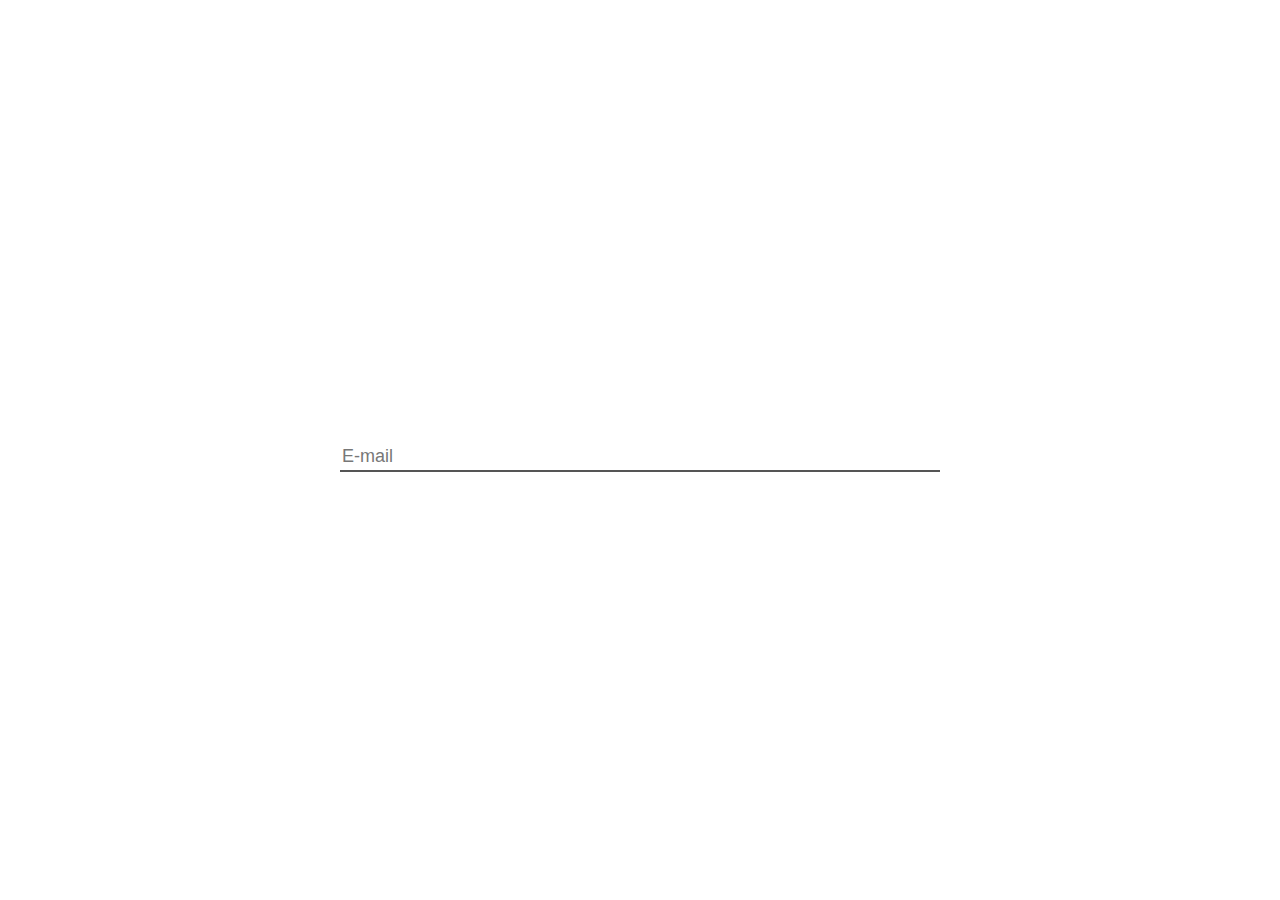
<file: Email Validate/index.html>
<!DOCTYPE html>
<html lang="en">
<head>
    <meta charset="UTF-8">
    <meta http-equiv="X-UA-Compatible" content="IE=edge">
    <meta name="viewport" content="width=device-width, initial-scale=1.0">
    <title>Email Form Validate</title>
    <link rel="stylesheet" href="style.css">
</head>
<body>
    <div class="hero">
        <div class="input-group">
            <label for="email" id="email-label">E-mail</label>
            <input type="email" id="email-field" spellcheck="true">
            <div class="error"></div>
        </div>
    </div>    
    <script src="app.js"></script>
</body>
</html>
</file>
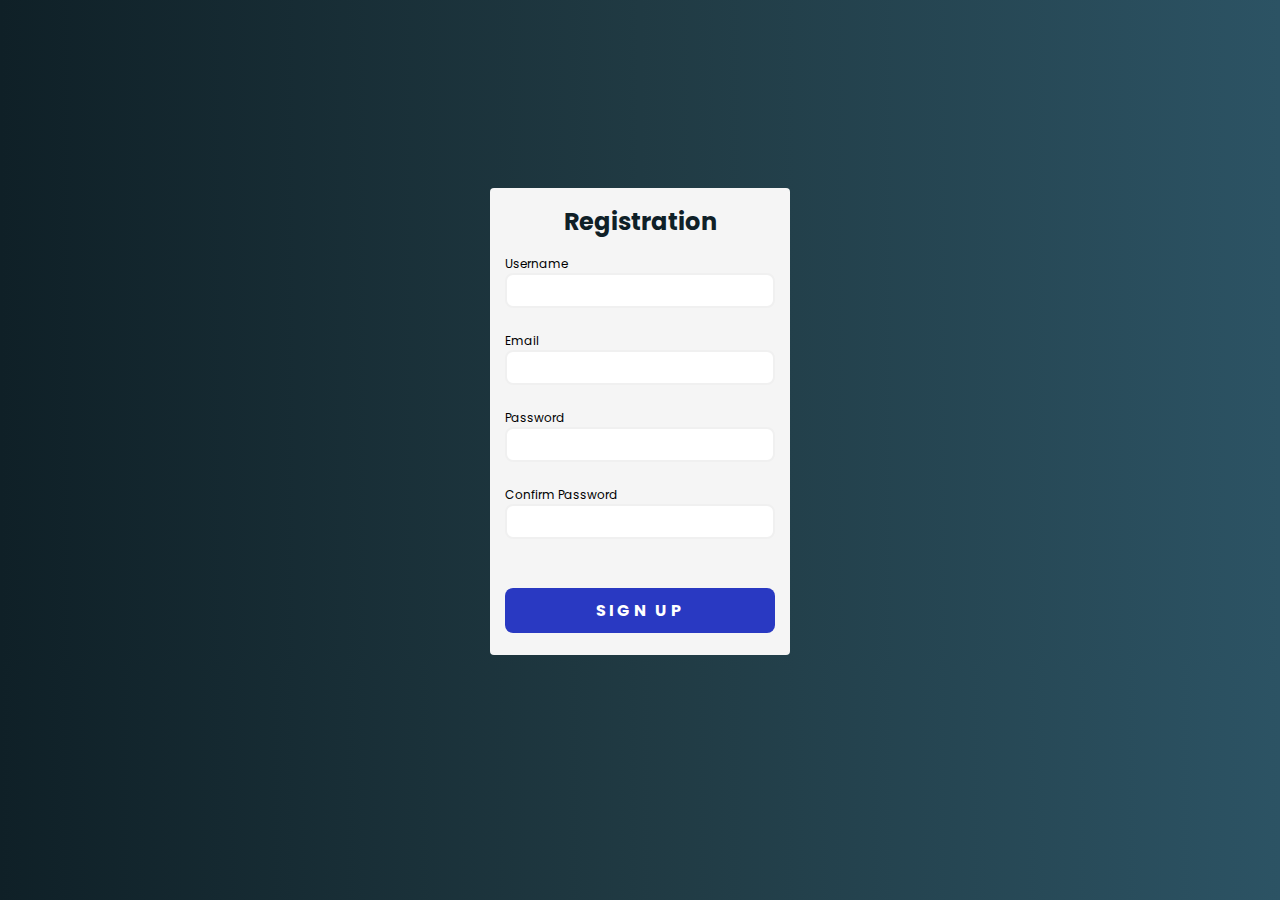
<file: Form-Validation/index.html>
<!DOCTYPE html>
<html lang="en">
<head>
    <meta charset="UTF-8">
    <meta http-equiv="X-UA-Compatible" content="IE=edge">
    <meta name="viewport" content="width=device-width, initial-scale=1.0">
    <title>Register</title>
    <link rel="preconnect" href="https://fonts.googleapis.com">
    <link rel="preconnect" href="https://fonts.gstatic.com" crossorigin>
    <link href="https://fonts.googleapis.com/css2?family=Poppins:wght@400;700&display=swap" rel="stylesheet">
    <link rel="stylesheet" href="style.css">
</head>
<body>
    <div class="container">
        <form action="/signUp" id="form">
            <h1>Registration</h1>
            <div class="input-control"> <!--Buat ngestyle input form dan error messages-->
                <label for="username">Username</label>
                <input type="text" id="username" name="username">
                <div class="error"></div> <!--show specific error message-->
            </div>
            <div class="input-control">
                <label for="email">Email</label>
                <input type="email" name="email" id="email">
                <div class="error"></div>
            </div>
            <div class="input-control">
                <label for="password">Password</label>
                <input type="password" name="password" id="password" required>
                <div class="error"></div>
            </div>
            <div class="input-control">
                <label for="password2">Confirm Password</label>
                <input type="password" name="passwordAgain" id="password2">
                <div class="error"></div>
            </div>
            <div class="input-control">
                <button type="submit">SIGN UP</button>
            </div>
          
        </form>
    </div>
    <script src="app.js"></script>
</body>
</html>
</file>
<file: Email Validate/style.css>
*{
    margin: 0;
    padding: 0;
    box-sizing: border-box;
    font-family: 'Poppins', sans-serif;
}

.hero{
    width: 100%;
    height: 100vh;
    display: flex;
    flex-direction: column;
    align-items: center;
    justify-content: center;
}

.input-group{
    width: 90%;
    max-width: 600px;
    position: relative;
    display: flex;
    
}

#email-field{
    display: block;
    width: 100%;
    border: 0;
    border-bottom: 2px solid #555;
    background: transparent;
    outline: none;
    font-size: 26px;
    padding: 5px 2px;
    /* position: relative; */
    z-index: 10;
}

#email-label{
    display: block;
    position: absolute;
    bottom: 5px;
    left: 2px;
    color: #777;
    font-size: 18px;
    transition: bottom 0.4s;
}

.error{
    position: absolute;
    top: 100%; /*message error nya jadi ditendang ke bawah*/
    left: 0px;
    font-size: 16px;
    font-weight: 400;
    color: red;
    transition: top 0.4s; /*buat animasi message error nya dari atas ke bawah*/
}
</file>
<file: Form-Validation/style.css>
*{
    box-sizing: border-box;
}

body{
    background: linear-gradient(to right, #0f2027, #203a43, #2c5364);
    font-family: 'Poppins', sans-serif;
}

#form{
    width: 300px;
    height: auto;
    max-height: 100%;
    margin: 20vh auto 0 auto;
    background-color: whitesmoke;
    border-radius: 4px;
    font-size: 12px;
}

#form h1 {
    color: #0f2027;
    text-align: center;
}

#form button{
    padding: 10px;
    margin-top: 25px;
    margin-bottom: 15px;
    max-width: 100%;
    color: white;
    background-color: rgb(41, 57, 194);
    border: none;
    border-radius: 0.5em;
    font-weight: 700;
    font-size: 16px;
    font-family: 'Poppins', sans-serif;
    letter-spacing: 2.5pt;
}

#form .input-control{
    margin: 7px 15px;
    /* padding: 10px 0; */
    display: flex;
    flex-direction: column;
}

.container{
    display: flex;
    justify-content: center;
    align-items: center;
}

.input-control input{
    padding: 0.6em;
    margin-bottom: 4px;
    border: 2px solid #f0f0f0;
    border-radius: 8px;
    width: 100%;
}

.input-control input:focus{outline: 0;}
.input-control.success input{border-color: #09c372;}
.input-control.error input{border: 1px solid #ff3860;}

.input-control .error{
    color: #ff3860;
    font-size: 9px;
    height: 13px;
}

.input-control.error input:focus{
    border: 2px solid #ff3860; 
    transition: ease 0.1s;
}
</file>
